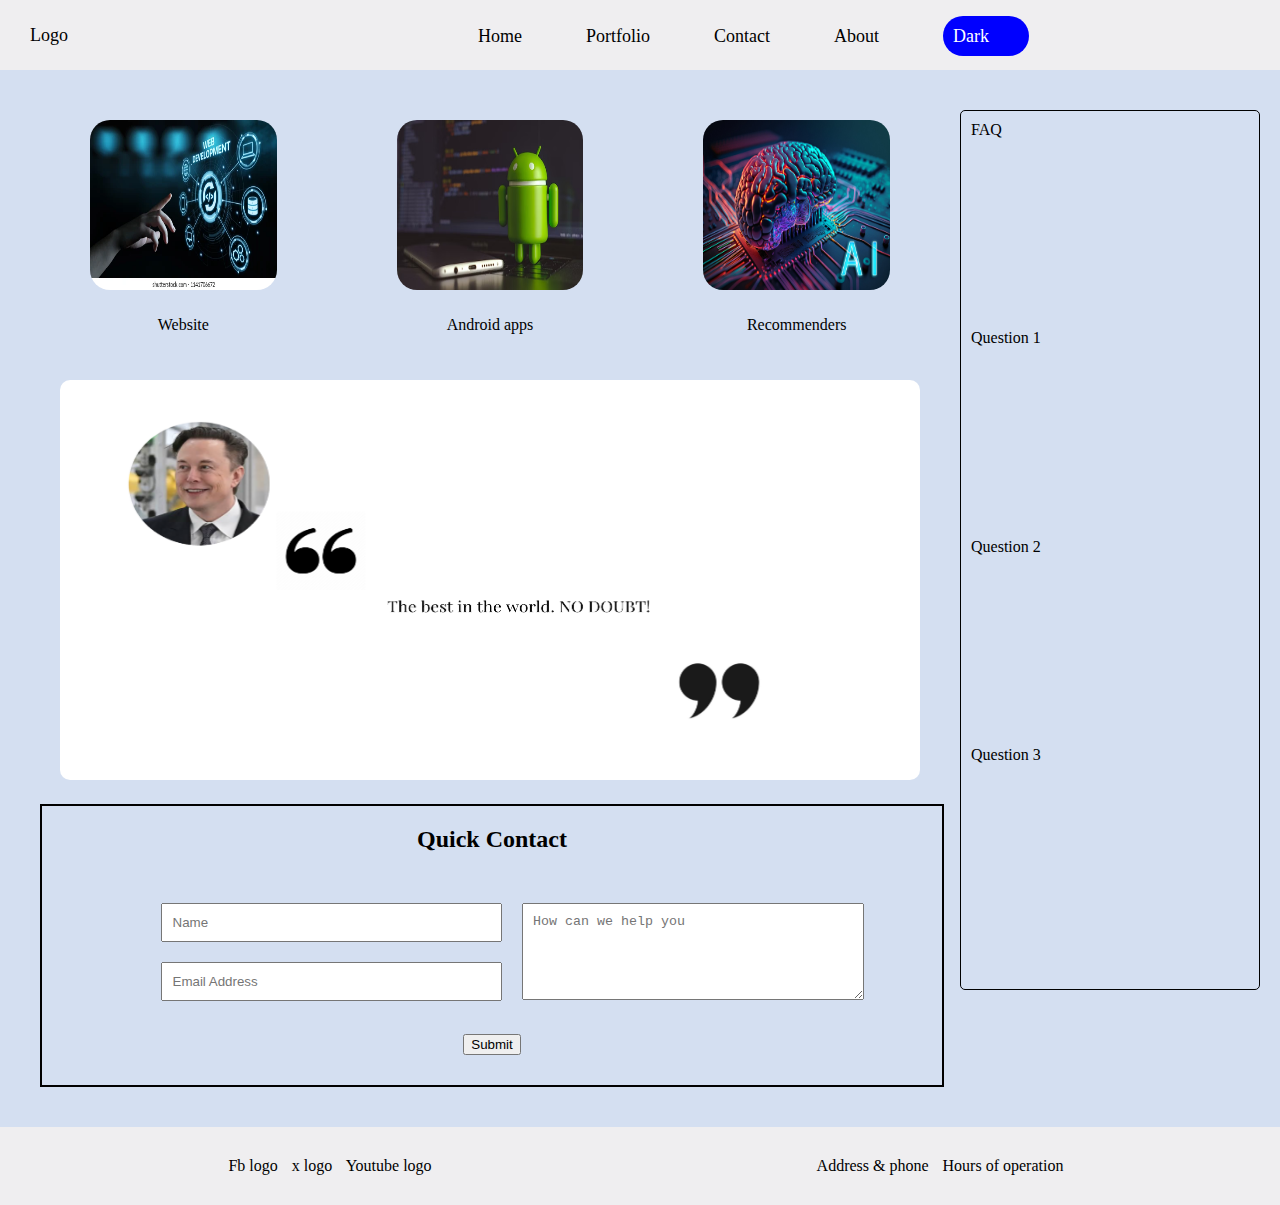
<file: index.html>
<!DOCTYPE html>
<html lang="en">
  <head>
    <meta charset="UTF-8" />
    <meta name="viewport" content="width=device-width, initial-scale=1.0" />
    <title>Cookies Coding</title>
    <link rel="stylesheet" href="styles.css" />
  </head>
  <body>
    <!-- Navigation bar -->
    <header>
      <div>Logo</div>
      <nav>
        <ul>
          <li><a href="#">Home</a></li>
          <li><a href="#">Portfolio</a></li>
          <li><a href="./contact.html">Contact</a></li>
          <li><a href="#">About</a></li>
          <li>
            <a href="#" id="button"> Dark </a>
          </li>
        </ul>
      </nav>
    </header>
    <main id="bgrid">
      <!-- main content container -->
      <section id="gr_1">
        <!-- services container -->
        <section class="service-grid">
          <article class="service">
            <img
              id="imged"
              src="public/img/web.webp"
              alt="Service image"
              height="200px"
              width="70%"
            />
            <p>Website</p>
          </article>
          <article class="service">
            <img
              id="imged"
              src="public/img/android.avif"
              alt="Service image"
              height="200px"
              width="70%"
            />
            <p>Android apps</p>
          </article>
          <article class="service">
            <img
              id="imged"
              src="public/img/ai.jpg"
              alt="Service image"
              height="200px"
              width="70%"
            />
            <p>Recommenders</p>
          </article>
        </section>
        <!-- Testimonials slider -->
        <section class="testimonials">
          <img id="slide" height="400px" width="100%" />
        </section>
        <!-- qucik contact form  -->
        <section class="contact-form">
          <h2>Quick Contact</h2>
          <form
            action="subit_form_here"
            method="post"
            enctype="multipart/form-data"
          >
            <section id="formst">
              <article id="formsec1">
                <input type="text" placeholder="Name" />
                <input type="email" placeholder="Email Address" />
              </article>
              <article id="formsec2">
                <textarea placeholder="How can we help you" rows="5"></textarea>
              </article>
            </section>
          </form>
          <button>Submit</button>
        </section>
      </section>
      <!-- right-box container -->
      <section id="gr_2">
        <div class="faq">
          <span> FAQ </span>
          <div class="questionsContainer">
            <div class="questionContainer">
              <span
                class="clickToExpand"
                onclick="toggleExpandable('expandableAnswer1')"
                >Question 1</span
              >
              <span id="expandableAnswer1"
                >Answer 1: my answer is this answer</span
              >
            </div>
            <div class="questionContainer">
              <span
                class="clickToExpand"
                onclick="toggleExpandable('expandableAnswer2')"
                >Question 2</span
              >
              <span id="expandableAnswer2">Answer 2</span>
            </div>
            <div class="questionContainer">
              <span
                class="clickToExpand"
                onclick="toggleExpandable('expandableAnswer3')"
                >Question 3</span
              >
              <span id="expandableAnswer3">Answer 3</span>
            </div>
          </div>
        </div>
      </section>
    </main>
    <!-- Foooter -->
    <footer id="foot">
      <div id="d1">
        <span>Fb logo</span>
        <span>x logo</span>
        <span>Youtube logo</span>
      </div>
      <div id="d2">
        <span>Address & phone</span>
        <span>Hours of operation</span>
      </div>
    </footer>
  </body>
  <script src="script.js"></script>
</html>
</file>
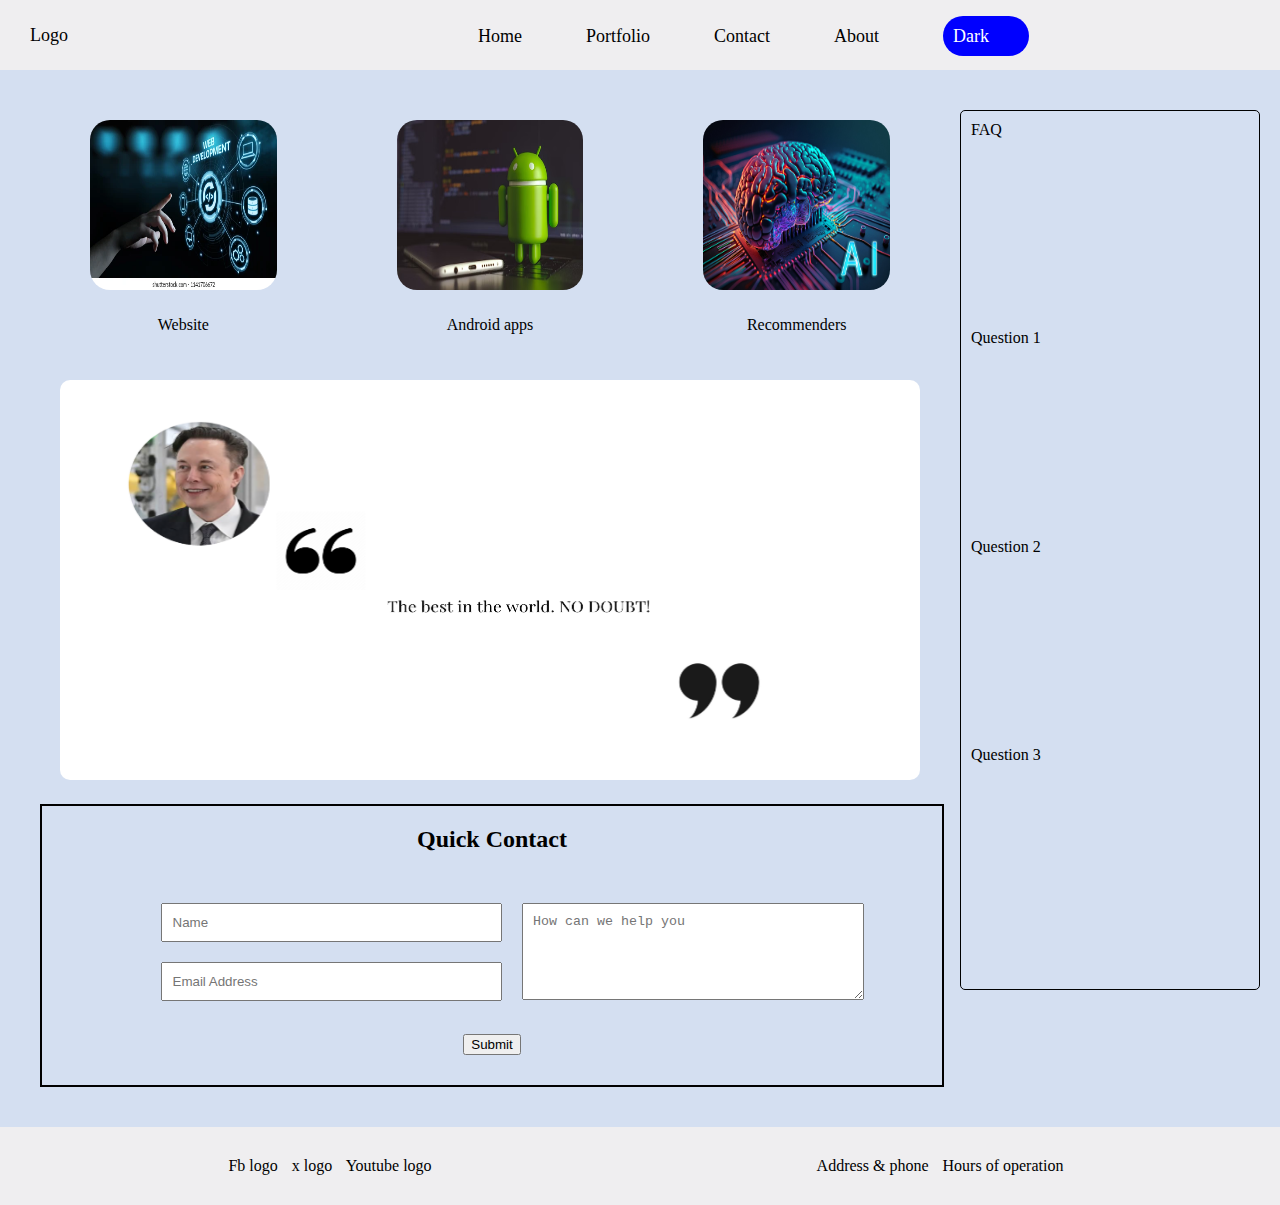
<file: public/index.html>
<!DOCTYPE html>
<html lang="en">
  <head>
    <meta charset="UTF-8" />
    <meta name="viewport" content="width=device-width, initial-scale=1.0" />
    <title>Cookies Coding</title>
    <link rel="stylesheet" href="styles.css" />
  </head>
  <body>
    <!-- Navigation bar -->
    <header>
      <div>Logo</div>
      <nav>
        <ul>
          <li><a href="#">Home</a></li>
          <li><a href="#">Portfolio</a></li>
          <li><a href="pages/contact.html">Contact</a></li>
          <li><a href="#">About</a></li>
          <li>
            <a href="#" id="button"> Dark </a>
          </li>
        </ul>
      </nav>
    </header>
    <main id="bgrid">
      <!-- main content container -->
      <section id="gr_1">
        <!-- services container -->
        <section class="service-grid">
          <article class="service">
            <img
              id="imged"
              src="img/web.webp"
              alt="Service image"
              height="200px"
              width="70%"
            />
            <p>Website</p>
          </article>
          <article class="service">
            <img
              id="imged"
              src="img/android.avif"
              alt="Service image"
              height="200px"
              width="70%"
            />
            <p>Android apps</p>
          </article>
          <article class="service">
            <img
              id="imged"
              src="img/ai.jpg"
              alt="Service image"
              height="200px"
              width="70%"
            />
            <p>Recommenders</p>
          </article>
        </section>
        <!-- Testimonials slider -->
        <section class="testimonials">
          <img id="slide" height="400px" width="100%" />
        </section>
        <!-- qucik contact form  -->
        <section class="contact-form">
          <h2>Quick Contact</h2>
          <form
            action="subit_form_here"
            method="post"
            enctype="multipart/form-data"
          >
            <section id="formst">
              <article id="formsec1">
                <input type="text" placeholder="Name" />
                <input type="email" placeholder="Email Address" />
              </article>
              <article id="formsec2">
                <textarea placeholder="How can we help you" rows="5"></textarea>
              </article>
            </section>
          </form>
          <button>Submit</button>
        </section>
      </section>
      <!-- right-box container -->
      <section id="gr_2">
        <div class="faq">
          <span> FAQ </span>
          <div class="questionsContainer">
            <div class="questionContainer">
              <span
                class="clickToExpand"
                onclick="toggleExpandable('expandableAnswer1')"
                >Question 1</span
              >
              <span id="expandableAnswer1"
                >Answer 1: my answer is this answer</span
              >
            </div>
            <div class="questionContainer">
              <span
                class="clickToExpand"
                onclick="toggleExpandable('expandableAnswer2')"
                >Question 2</span
              >
              <span id="expandableAnswer2">Answer 2</span>
            </div>
            <div class="questionContainer">
              <span
                class="clickToExpand"
                onclick="toggleExpandable('expandableAnswer3')"
                >Question 3</span
              >
              <span id="expandableAnswer3">Answer 3</span>
            </div>
          </div>
        </div>
      </section>
    </main>
    <!-- Foooter -->
    <footer id="foot">
      <div id="d1">
        <span>Fb logo</span>
        <span>x logo</span>
        <span>Youtube logo</span>
      </div>
      <div id="d2">
        <span>Address & phone</span>
        <span>Hours of operation</span>
      </div>
    </footer>
  </body>
  <script src="script.js"></script>
</html>
</file>
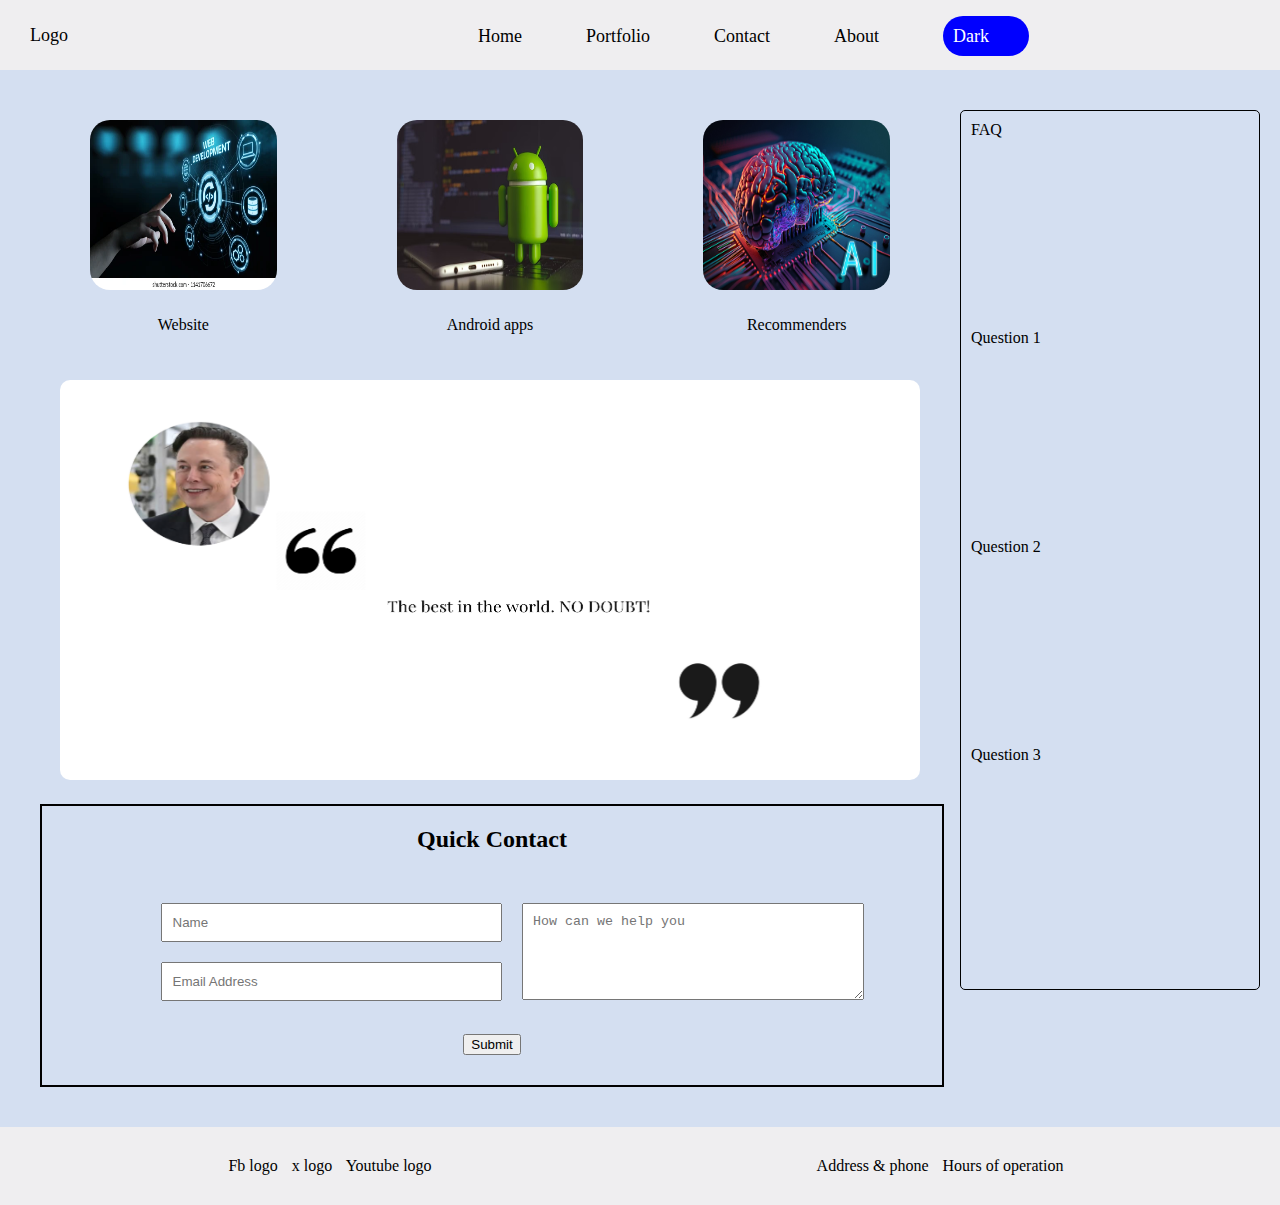
<file: home.html>
<!DOCTYPE html>
<html lang="en">
  <head>
    <meta charset="UTF-8" />
    <meta name="viewport" content="width=device-width, initial-scale=1.0" />
    <title>Cookies Coding</title>
    <link rel="stylesheet" href="styles.css" />
  </head>
  <body>
    <!-- Navigation bar -->
    <header>
      <div>Logo</div>
      <nav>
        <ul>
          <li><a href="#">Home</a></li>
          <li><a href="#">Portfolio</a></li>
          <li><a href="./public/pages/contact.html">Contact</a></li>
          <li><a href="#">About</a></li>
          <li>
            <a href="#" id="button"> Dark </a>
          </li>
        </ul>
      </nav>
    </header>
    <main id="bgrid">
      <!-- main content container -->
      <section id="gr_1">
        <!-- services container -->
        <section class="service-grid">
          <article class="service">
            <img
              id="imged"
              src="public/img/web.webp"
              alt="Service image"
              height="200px"
              width="70%"
            />
            <p>Website</p>
          </article>
          <article class="service">
            <img
              id="imged"
              src="public/img/android.avif"
              alt="Service image"
              height="200px"
              width="70%"
            />
            <p>Android apps</p>
          </article>
          <article class="service">
            <img
              id="imged"
              src="public/img/ai.jpg"
              alt="Service image"
              height="200px"
              width="70%"
            />
            <p>Recommenders</p>
          </article>
        </section>
        <!-- Testimonials slider -->
        <section class="testimonials">
          <img id="slide" height="400px" width="100%" />
        </section>
        <!-- qucik contact form  -->
        <section class="contact-form">
          <h2>Quick Contact</h2>
          <form
            action="subit_form_here"
            method="post"
            enctype="multipart/form-data"
          >
            <section id="formst">
              <article id="formsec1">
                <input type="text" placeholder="Name" />
                <input type="email" placeholder="Email Address" />
              </article>
              <article id="formsec2">
                <textarea placeholder="How can we help you" rows="5"></textarea>
              </article>
            </section>
          </form>
          <button>Submit</button>
        </section>
      </section>
      <!-- right-box container -->
      <section id="gr_2">
        <div class="faq">
          <span> FAQ </span>
          <div class="questionsContainer">
            <div class="questionContainer">
              <span
                class="clickToExpand"
                onclick="toggleExpandable('expandableAnswer1')"
                >Question 1</span
              >
              <span id="expandableAnswer1"
                >Answer 1: my answer is this answer</span
              >
            </div>
            <div class="questionContainer">
              <span
                class="clickToExpand"
                onclick="toggleExpandable('expandableAnswer2')"
                >Question 2</span
              >
              <span id="expandableAnswer2">Answer 2</span>
            </div>
            <div class="questionContainer">
              <span
                class="clickToExpand"
                onclick="toggleExpandable('expandableAnswer3')"
                >Question 3</span
              >
              <span id="expandableAnswer3">Answer 3</span>
            </div>
          </div>
        </div>
      </section>
    </main>
    <!-- Foooter -->
    <footer id="foot">
      <div id="d1">
        <span>Fb logo</span>
        <span>x logo</span>
        <span>Youtube logo</span>
      </div>
      <div id="d2">
        <span>Address & phone</span>
        <span>Hours of operation</span>
      </div>
    </footer>
  </body>
  <script src="script.js"></script>
</html>
</file>
<file: styles.css>
:root {
  --background-color: #d4dff1;
  --bc: #efeef0;
}
.dark-theme {
  --background-color: #fb1414;
  --bc: #090808;
}
body {
  margin: 0px;
  padding: 0px;
  background-color: var(--background-color);
}
header {
  display: grid;
  grid-template-columns: 30% 70%;
  background-color: var(--bc);
  padding: 10px;
  grid-template-rows: 50px;
}
header div {
  padding-top: 15px;
  padding-left: 20px;
  font-size: 18px;
}
nav {
  margin-left: 50px;
}

nav ul {
  list-style-type: none;
}
nav ul li {
  display: inline-block;
  margin-right: 60px;
}
nav ul li a {
  text-decoration: none;
  font-size: 18px;
  color: black;
}
#bgrid {
  display: grid;
  grid-template-columns: 75% 25%;
  column-gap: 20px;
  padding: 20px;
  margin: 20px;
}
.service-grid {
  display: flex;
  flex-wrap: wrap;
  gap: 20px;
}
.service {
  flex: 1;

  border-radius: 5px;
  min-width: 150px;
  height: 250px;
  box-sizing: border-box;
  padding: 10px;
  display: flex;
  flex-direction: column;
  gap: 10px;
  align-items: center;
}
#imged {
  border-radius: 20px;
}
#button {
  padding: 10px;
  padding-right: 40px;
  background-color: blue;
  color: white;
  border-radius: 20px;
}
.testimonials {
  margin: 20px;
}
#slide {
  border-radius: 10px;
}
.faq {
  min-width: 150px;
  height: 880px;
  display: flex;
  flex-direction: column;
  border: 1px solid black;
  border-radius: 5px;
  box-sizing: border-box;
  padding: 10px;
  right: 10px;
}

.questionsContainer {
  display: flex;
  flex-direction: column;
  justify-content: space-evenly;
  height: 95%;
}

.questionContainer {
  display: flex;
  flex-direction: column;
}

#formst {
  display: grid;
  grid-template-columns: 50% 50%;
  column-gap: 20px;
}
.contact-form {
  display: flex;
  flex-direction: column;
  gap: 20px;
  margin-top: 20px;
  width: 100%;
  align-items: center;
  border: 2px solid black;

  padding-bottom: 30px;
}
.contact-form input,
.contact-form textarea {
  padding: 10px;
  width: 100%;
  box-sizing: border-box;
  margin: 10px;
}
#foot {
  display: grid;
  grid-template-columns: 50% 50%;

  padding: 30px;
  background-color: #efeef0;
  text-align: center;
}
#d1 span {
  margin-right: 10px;
}
#d2 span {
  margin-right: 10px;
}

#expandableAnswer1 {
  display: none;
}

#expandableAnswer2 {
  display: none;
}

#expandableAnswer3 {
  display: none;
}

.clickToExpand {
  cursor: pointer;
}
</file>
<file: public/styles.css>
:root {
  --background-color: #d4dff1;
  --bc: #efeef0;
}
.dark-theme {
  --background-color: #fb1414;
  --bc: #090808;
}
body {
  margin: 0px;
  padding: 0px;
  background-color: var(--background-color);
}
header {
  display: grid;
  grid-template-columns: 30% 70%;
  background-color: var(--bc);
  padding: 10px;
  grid-template-rows: 50px;
}
header div {
  padding-top: 15px;
  padding-left: 20px;
  font-size: 18px;
}
nav {
  margin-left: 50px;
}

nav ul {
  list-style-type: none;
}
nav ul li {
  display: inline-block;
  margin-right: 60px;
}
nav ul li a {
  text-decoration: none;
  font-size: 18px;
  color: black;
}
#bgrid {
  display: grid;
  grid-template-columns: 75% 25%;
  column-gap: 20px;
  padding: 20px;
  margin: 20px;
}
.service-grid {
  display: flex;
  flex-wrap: wrap;
  gap: 20px;
}
.service {
  flex: 1;

  border-radius: 5px;
  min-width: 150px;
  height: 250px;
  box-sizing: border-box;
  padding: 10px;
  display: flex;
  flex-direction: column;
  gap: 10px;
  align-items: center;
}
#imged {
  border-radius: 20px;
}
#button {
  padding: 10px;
  padding-right: 40px;
  background-color: blue;
  color: white;
  border-radius: 20px;
}
.testimonials {
  margin: 20px;
}
#slide {
  border-radius: 10px;
}
.faq {
  min-width: 150px;
  height: 880px;
  display: flex;
  flex-direction: column;
  border: 1px solid black;
  border-radius: 5px;
  box-sizing: border-box;
  padding: 10px;
  right: 10px;
}

.questionsContainer {
  display: flex;
  flex-direction: column;
  justify-content: space-evenly;
  height: 95%;
}

.questionContainer {
  display: flex;
  flex-direction: column;
}

#formst {
  display: grid;
  grid-template-columns: 50% 50%;
  column-gap: 20px;
}
.contact-form {
  display: flex;
  flex-direction: column;
  gap: 20px;
  margin-top: 20px;
  width: 100%;
  align-items: center;
  border: 2px solid black;

  padding-bottom: 30px;
}
.contact-form input,
.contact-form textarea {
  padding: 10px;
  width: 100%;
  box-sizing: border-box;
  margin: 10px;
}
#foot {
  display: grid;
  grid-template-columns: 50% 50%;

  padding: 30px;
  background-color: #efeef0;
  text-align: center;
}
#d1 span {
  margin-right: 10px;
}
#d2 span {
  margin-right: 10px;
}

#expandableAnswer1 {
  display: none;
}

#expandableAnswer2 {
  display: none;
}

#expandableAnswer3 {
  display: none;
}

.clickToExpand {
  cursor: pointer;
}
</file>
